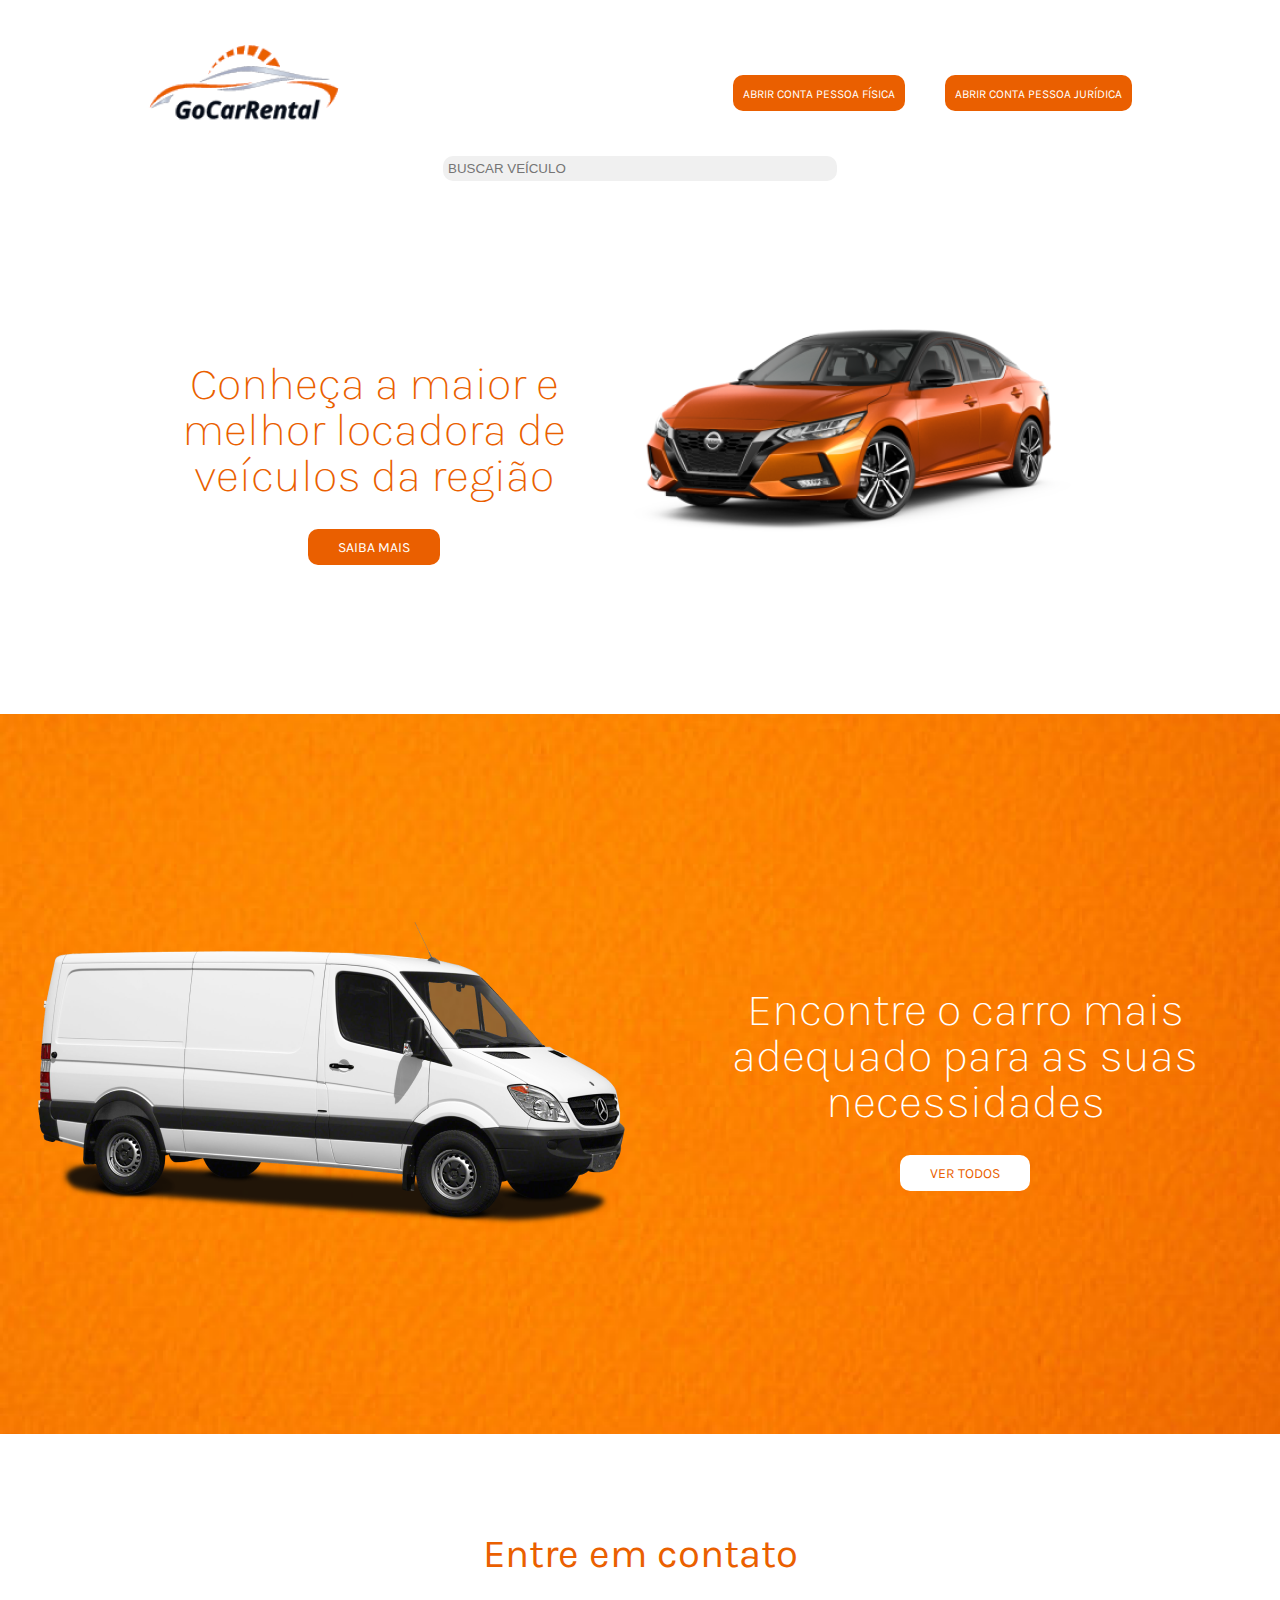
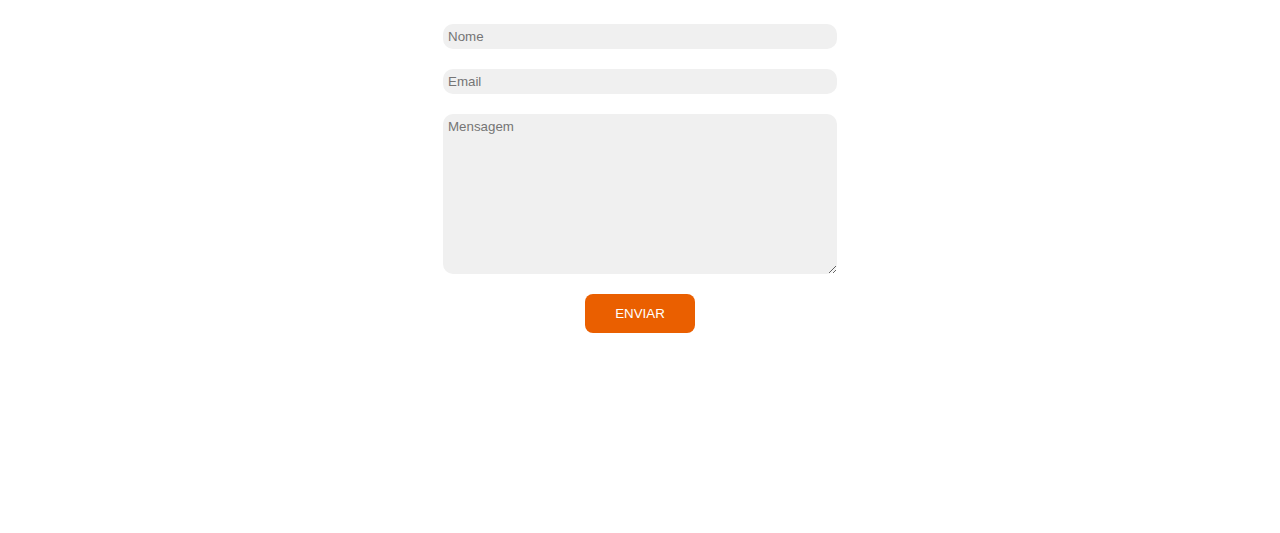
<file: index.html>
<!DOCTYPE html>
<html lang="en">
<head>
    <meta charset="UTF-8">
    <meta name="viewport" content="width=device-width, initial-scale=1.0">
    <title>GoCarRental</title>
    <link rel="stylesheet" href="./css/home-page/styles.css">
    <link rel="stylesheet" href="./css/reset.css">
    <link rel="stylesheet" href="./css/header.css">
</head>
<body>
    <div class="header-container">
        <div class="infos-wrapper">
            <div class="logo">
                <a href="/pages/index.html"><img src="../images/logo.png" alt="logo"></a> 
            </div>
            <div class="account-buttons">
                <div class="btn">
                    <a href="account_pf.html">ABRIR CONTA PESSOA FÍSICA</a>
                </div>
                <div class="btn">
                    <a href="account_pj.html">ABRIR CONTA PESSOA JURÍDICA</a>
                </div>
            </div>
        </div>
        <div class="search-wrapper">
            <form action="">
                <input type="text" placeholder="BUSCAR VEÍCULO">
            </form>
        </div>
    </div>
    <div class="hero1-container">
        <div class="hero1-wrapper">
            <div class="call-to-action1">
                <p>Conheça a maior e melhor locadora de veículos da região</p>
                <div class="btn">
                    <a href="">SAIBA MAIS</a>
                </div>
            </div>
            <div class="car1-image">
                <img src="../images/nissan.png" alt="car1">
            </div>
        </div>
    </div>
    <div class="hero2-container">
        <div class="car2-image">
            <img src="/images/van.png" alt="">
        </div>
        <div class="call-to-action2">
            <p>Encontre o carro mais adequado para as suas necessidades</p>
            <div class="btn">
                <a href="">VER TODOS</a>
            </div>
        </div>
    </div>
    <div class="form-container">
        <div class="paragraph-container">
            <p>Entre em contato</p>
        </div>
        <form action="" class="form-wrapper">
            <input type="text" name="name" id="" placeholder="Nome">
            <input type="email" name="email" placeholder="Email">
            <textarea name="" id="" cols="52" rows="10" placeholder="Mensagem"></textarea>
            <button class="form-btn">ENVIAR</button>
        </form>
    </div>
</body>
</html>
</file>
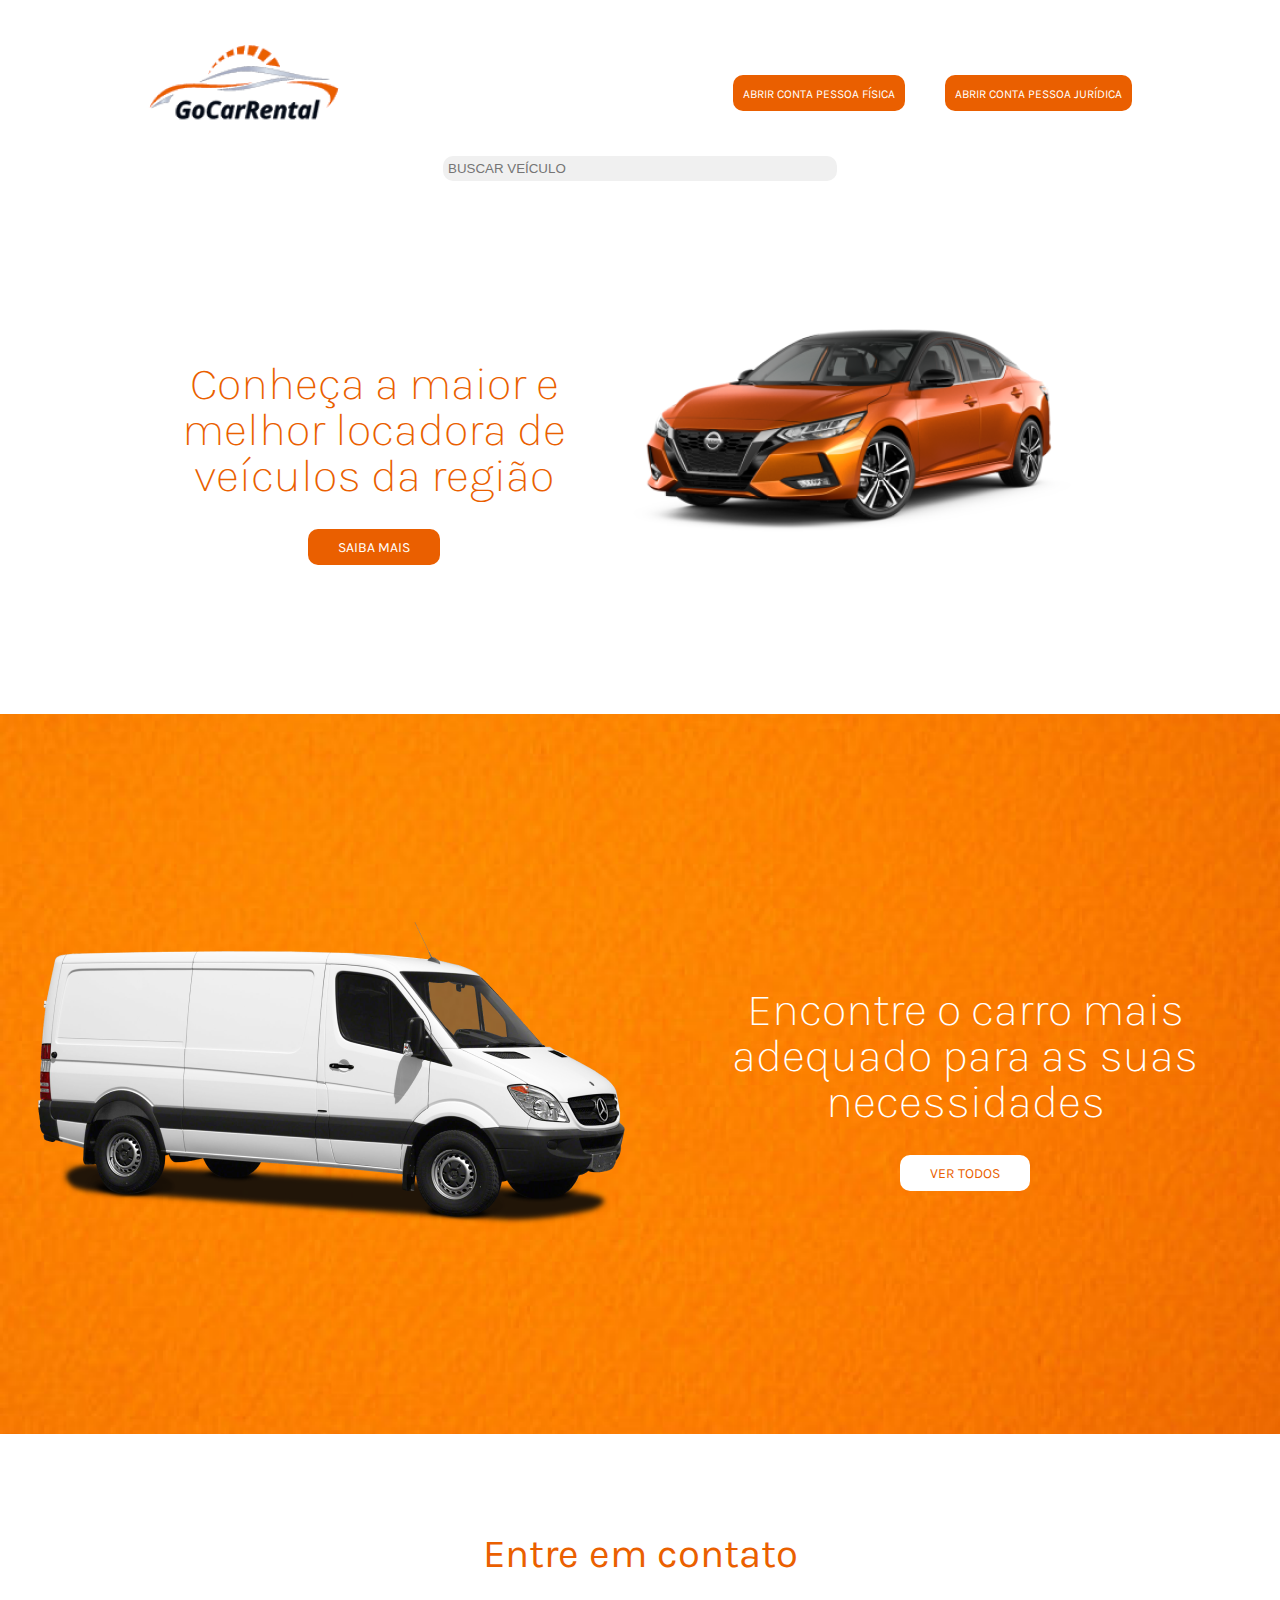
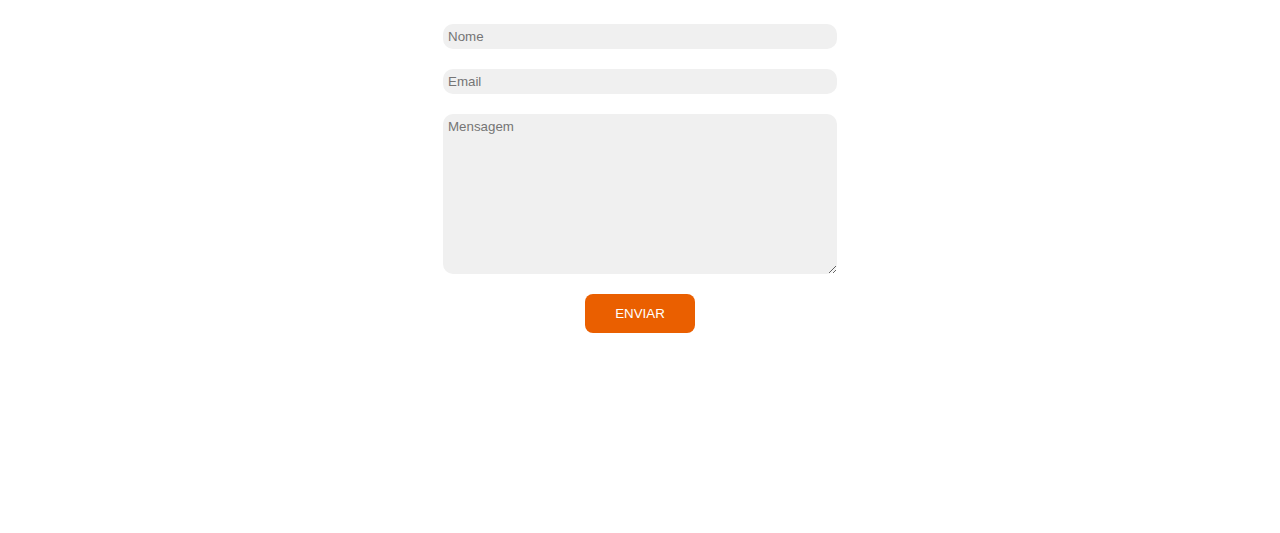
<file: pages/index.html>
<!DOCTYPE html>
<html lang="en">
<head>
    <meta charset="UTF-8">
    <meta name="viewport" content="width=device-width, initial-scale=1.0">
    <title>GoCarRental</title>
    <link rel="stylesheet" href="../css/home-page/styles.css">
    <link rel="stylesheet" href="../css/reset.css">
    <link rel="stylesheet" href="../css/header.css">
</head>
<body>
    <div class="header-container">
        <div class="infos-wrapper">
            <div class="logo">
                <a href="/pages/index.html"><img src="../images/logo.png" alt="logo"></a> 
            </div>
            <div class="account-buttons">
                <div class="btn">
                    <a href="/pages/account_pf.html">ABRIR CONTA PESSOA FÍSICA</a>
                </div>
                <div class="btn">
                    <a href="/pages/account_pj.html">ABRIR CONTA PESSOA JURÍDICA</a>
                </div>
            </div>
        </div>
        <div class="search-wrapper">
            <form action="">
                <input type="text" placeholder="BUSCAR VEÍCULO">
            </form>
        </div>
    </div>
    <div class="hero1-container">
        <div class="hero1-wrapper">
            <div class="call-to-action1">
                <p>Conheça a maior e melhor locadora de veículos da região</p>
                <div class="btn">
                    <a href="">SAIBA MAIS</a>
                </div>
            </div>
            <div class="car1-image">
                <img src="../images/nissan.png" alt="car1">
            </div>
        </div>
    </div>
    <div class="hero2-container">
        <div class="car2-image">
            <img src="/images/van.png" alt="">
        </div>
        <div class="call-to-action2">
            <p>Encontre o carro mais adequado para as suas necessidades</p>
            <div class="btn">
                <a href="">VER TODOS</a>
            </div>
        </div>
    </div>
    <div class="form-container">
        <div class="paragraph-container">
            <p>Entre em contato</p>
        </div>
        <form action="" class="form-wrapper">
            <input type="text" name="name" id="" placeholder="Nome">
            <input type="email" name="email" placeholder="Email">
            <textarea name="" id="" cols="52" rows="10" placeholder="Mensagem"></textarea>
            <button class="form-btn">ENVIAR</button>
        </form>
    </div>
</body>
</html>
</file>
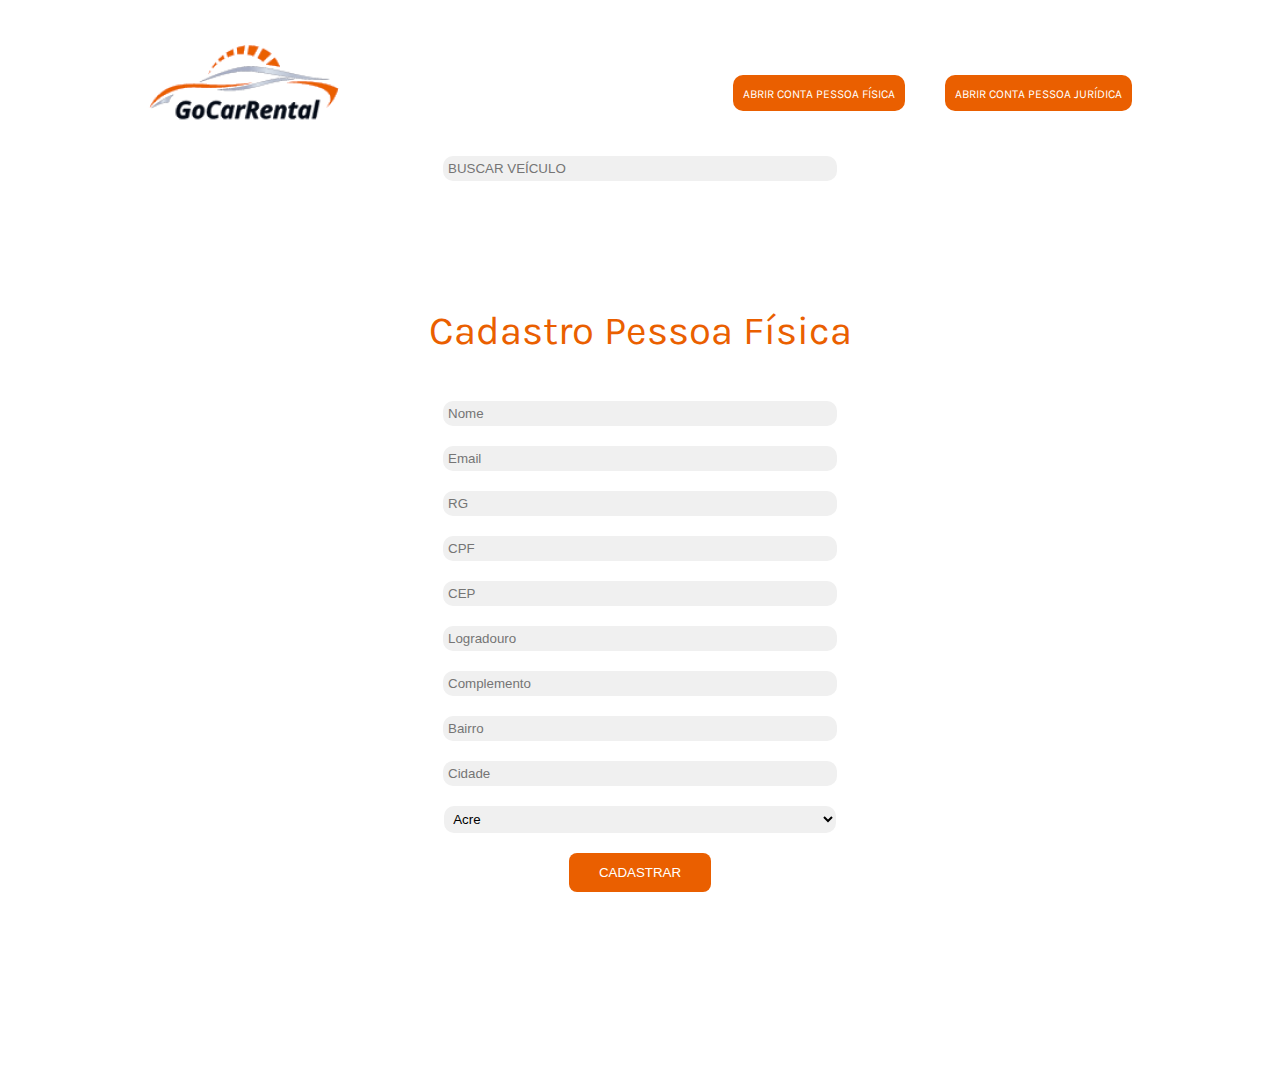
<file: account_pf.html>
<!DOCTYPE html>
<html lang="en">
<head>
    <meta charset="UTF-8">
    <meta name="viewport" content="width=device-width, initial-scale=1.0">
    <title>GoCarRental</title>
    <link rel="stylesheet" href="./css/header.css">
    <link rel="stylesheet" href="./css/reset.css">
    <link rel="stylesheet" href="./css/account-page/styles.css">
</head>
<body>
    <div class="header-container">
        <div class="infos-wrapper">
            <div class="logo">
                <a href="index.html"><img src="../images/logo.png" alt="logo"></a> 
            </div>
            <div class="account-buttons">
                <div class="btn">
                    <a href="account_pf.html">ABRIR CONTA PESSOA FÍSICA</a>
                </div>
                <div class="btn">
                    <a href="account_pj.html">ABRIR CONTA PESSOA JURÍDICA</a>
                </div>
            </div>
        </div>
        <div class="search-wrapper">
            <form action="">
                <input type="text" placeholder="BUSCAR VEÍCULO">
            </form>
        </div>
    </div>
    <div class="form-container">
         <div class="paragraph-container">
            <p>Cadastro Pessoa Física</p>
         </div>
         <form action="" class="form-wrapper">
            <fieldset>
                <input type="text" name="name" id="name" placeholder="Nome" minlength="3" required>
                <span class="msg-erro"></span>
            </fieldset>
            <fieldset>
                <input type="email" name="email" id="email" placeholder="Email" minlength="4" required>
                <span class="msg-erro"></span>
            </fieldset>
            <fieldset>
                <input type="text" name="rg" placeholder="RG">
            </fieldset>
            <fieldset>
                <input type="text" name="cpf" id="cpf" placeholder="CPF" minlength="11" maxlength="14" required>
                <span class="msg-erro"></span>
            </fieldset>
            <fieldset>
                <input type="text" name="cep" id="cep" placeholder="CEP" minlength="8" maxlength="9" required>
                <span class="msg-erro"></span>
            </fieldset>
            <fieldset>
                <input type="text" name="logradouro" id="logradouro" placeholder="Logradouro">
            </fieldset>
            <fieldset>
                <input type="text" name="complemento" id="complemento" placeholder="Complemento">
            </fieldset>
            <fieldset>
                <input type="text" name="bairro" id="bairro" placeholder="Bairro">
            </fieldset>
            <fieldset>
                <input type="text" name="cidade" id="cidade" placeholder="Cidade">
            </fieldset>
            <fieldset>
                <select id="estado" name="estado" aria-placeholder="UF">
                    <option value="AC">Acre</option>
                    <option value="AL">Alagoas</option>
                    <option value="AP">Amapá</option>
                    <option value="AM">Amazonas</option>
                    <option value="BA">Bahia</option>
                    <option value="CE">Ceará</option>
                    <option value="DF">Distrito Federal</option>
                    <option value="ES">Espírito Santo</option>
                    <option value="GO">Goiás</option>
                    <option value="MA">Maranhão</option>
                    <option value="MT">Mato Grosso</option>
                    <option value="MS">Mato Grosso do Sul</option>
                    <option value="MG">Minas Gerais</option>
                    <option value="PA">Pará</option>
                    <option value="PB">Paraíba</option>
                    <option value="PR">Paraná</option>
                    <option value="PE">Pernambuco</option>
                    <option value="PI">Piauí</option>
                    <option value="RJ">Rio de Janeiro</option>
                    <option value="RN">Rio Grande do Norte</option>
                    <option value="RS">Rio Grande do Sul</option>
                    <option value="RO">Rondônia</option>
                    <option value="RR">Roraima</option>
                    <option value="SC">Santa Catarina</option>
                    <option value="SP">São Paulo</option>
                    <option value="SE">Sergipe</option>
                    <option value="TO">Tocantins</option>
                    <option value="EX">Estrangeiro</option>
                </select>
            </fieldset>
            <button class="form-btn" type="submit">CADASTRAR</button> 
         </form>
    </div>
    
    <script src="/js/script-pf.js" type="module"></script>
</body>
</html>
</file>
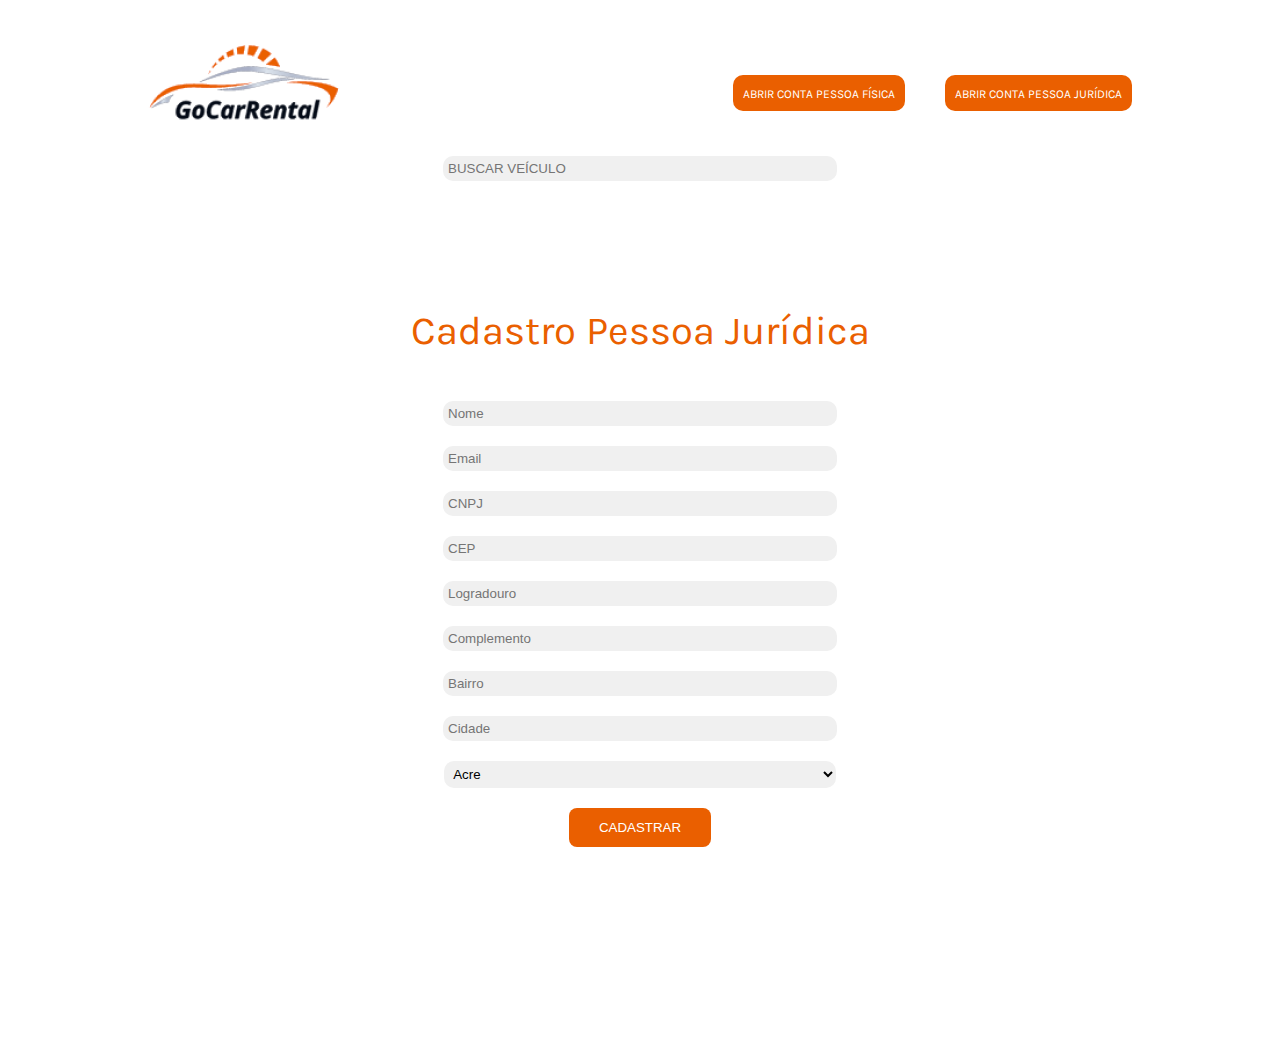
<file: account_pj.html>
<!DOCTYPE html>
<html lang="en">
<head>
    <meta charset="UTF-8">
    <meta name="viewport" content="width=device-width, initial-scale=1.0">
    <title>GoCarRental</title>
    <link rel="stylesheet" href="./css/header.css">
    <link rel="stylesheet" href="./css/reset.css">
    <link rel="stylesheet" href="./css/account-page/styles.css">
</head>
<body>
    <div class="header-container">
        <div class="infos-wrapper">
            <div class="logo">
                <a href="index.html"><img src="../images/logo.png" alt="logo"></a> 
            </div>
            <div class="account-buttons">
                <div class="btn">
                    <a href="account_pf.html">ABRIR CONTA PESSOA FÍSICA</a>
                </div>
                <div class="btn">
                    <a href="account_pj.html">ABRIR CONTA PESSOA JURÍDICA</a>
                </div>
            </div>
        </div>
        <div class="search-wrapper">
            <form action="">
                <input type="text" placeholder="BUSCAR VEÍCULO">
            </form>
        </div>
    </div>
    <div class="form-container">
         <div class="paragraph-container">
            <p>Cadastro Pessoa Jurídica</p>
         </div>
         <form action="" class="form-wrapper">
            <fieldset>
                <input type="text" name="name" id="name" placeholder="Nome" minlength="3" required>
                <span class="msg-erro"></span>
            </fieldset>
            <fieldset>
                <input type="email" name="email" id="email" placeholder="Email" minlength="4" required>
                <span class="msg-erro"></span>
            </fieldset>
            <fieldset>
                <input type="text" name="cnpj" id="cnpj" placeholder="CNPJ" minlength="14" maxlength="18" required>
                <span class="msg-erro"></span>
            </fieldset>
            <fieldset>
                <input type="text" name="cep" id="cep" placeholder="CEP" minlength="8" maxlength="9" required>
                <span class="msg-erro"></span>
            </fieldset>
            <fieldset>
                <input type="text" name="logradouro" id="logradouro" placeholder="Logradouro">
                <span class="msg-erro"></span>
            </fieldset>
            <fieldset>
                <input type="text" name="complemento" id="complemento" placeholder="Complemento">
                <span class="msg-erro"></span>
            </fieldset>
            <fieldset>
                <input type="text" name="bairro" id="bairro" placeholder="Bairro">
                <span class="msg-erro"></span>
            </fieldset>
            <fieldset>
                <input type="text" name="cidade" id="cidade" placeholder="Cidade">
                <span class="msg-erro"></span>
            </fieldset>
            <fieldset>
                <select id="estado" name="estado" aria-placeholder="UF">
                    <option value="AC">Acre</option>
                    <option value="AL">Alagoas</option>
                    <option value="AP">Amapá</option>
                    <option value="AM">Amazonas</option>
                    <option value="BA">Bahia</option>
                    <option value="CE">Ceará</option>
                    <option value="DF">Distrito Federal</option>
                    <option value="ES">Espírito Santo</option>
                    <option value="GO">Goiás</option>
                    <option value="MA">Maranhão</option>
                    <option value="MT">Mato Grosso</option>
                    <option value="MS">Mato Grosso do Sul</option>
                    <option value="MG">Minas Gerais</option>
                    <option value="PA">Pará</option>
                    <option value="PB">Paraíba</option>
                    <option value="PR">Paraná</option>
                    <option value="PE">Pernambuco</option>
                    <option value="PI">Piauí</option>
                    <option value="RJ">Rio de Janeiro</option>
                    <option value="RN">Rio Grande do Norte</option>
                    <option value="RS">Rio Grande do Sul</option>
                    <option value="RO">Rondônia</option>
                    <option value="RR">Roraima</option>
                    <option value="SC">Santa Catarina</option>
                    <option value="SP">São Paulo</option>
                    <option value="SE">Sergipe</option>
                    <option value="TO">Tocantins</option>
                    <option value="EX">Estrangeiro</option>
                </select>
            </fieldset>
            <button class="form-btn" type="submit">CADASTRAR</button> 
         </form>
    </div>

    <script src="/js/script-pj.js" type="module"></script>
</body>
</html>
</file>
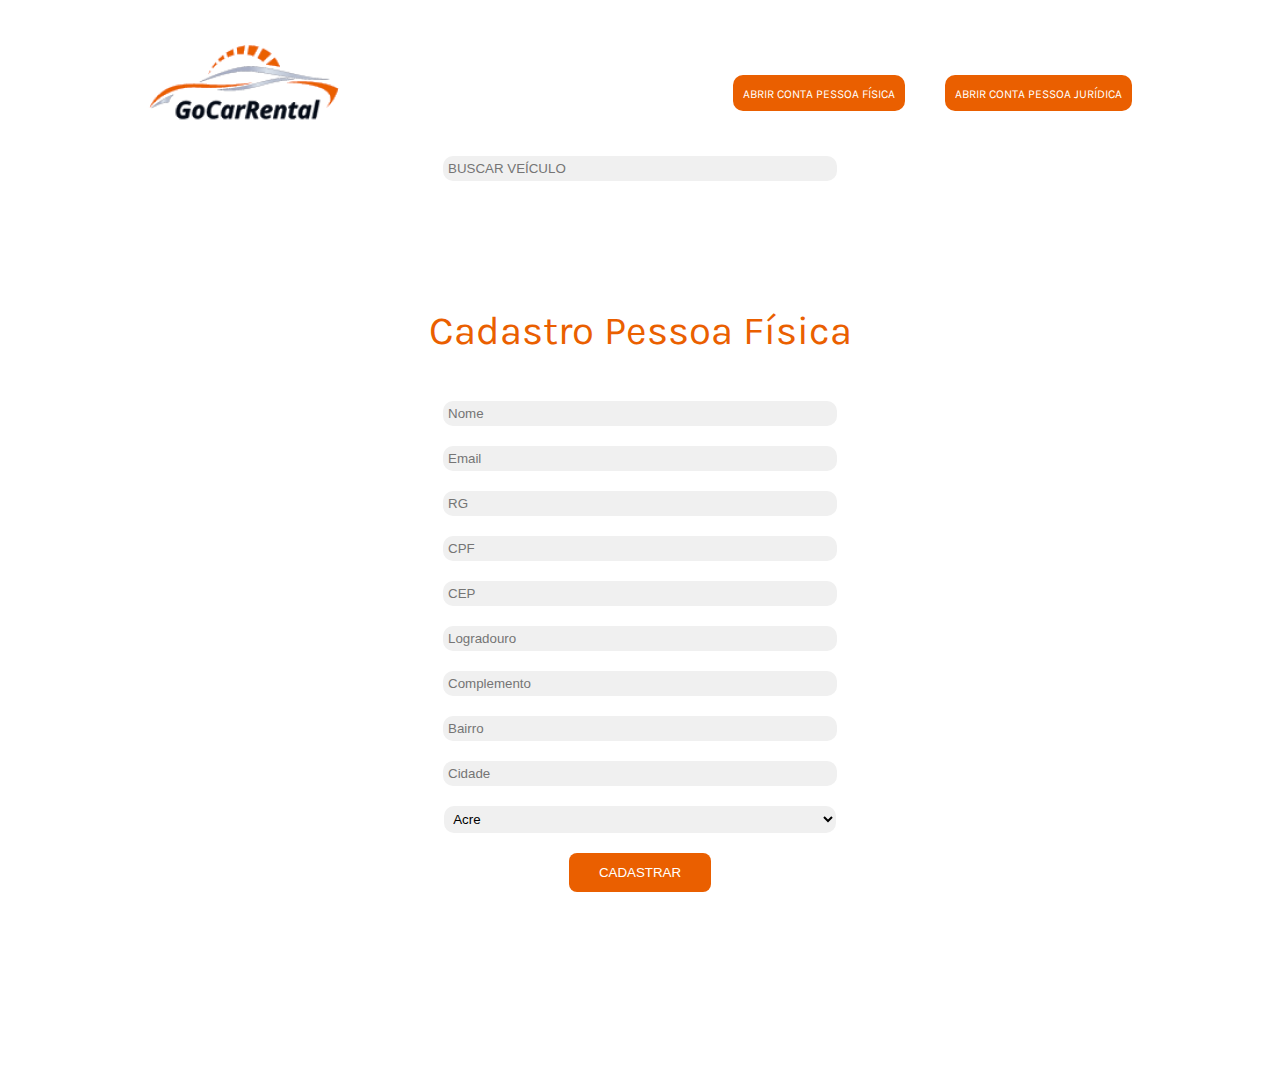
<file: pages/account_pf.html>
<!DOCTYPE html>
<html lang="en">
<head>
    <meta charset="UTF-8">
    <meta name="viewport" content="width=device-width, initial-scale=1.0">
    <title>GoCarRental</title>
    <link rel="stylesheet" href="../css/header.css">
    <link rel="stylesheet" href="../css/reset.css">
    <link rel="stylesheet" href="../css/account-page/styles.css">
</head>
<body>
    <div class="header-container">
        <div class="infos-wrapper">
            <div class="logo">
                <a href="/pages/index.html"><img src="../images/logo.png" alt="logo"></a> 
            </div>
            <div class="account-buttons">
                <div class="btn">
                    <a href="/pages/account_pf.html">ABRIR CONTA PESSOA FÍSICA</a>
                </div>
                <div class="btn">
                    <a href="/pages/account_pj.html">ABRIR CONTA PESSOA JURÍDICA</a>
                </div>
            </div>
        </div>
        <div class="search-wrapper">
            <form action="">
                <input type="text" placeholder="BUSCAR VEÍCULO">
            </form>
        </div>
    </div>
    <div class="form-container">
         <div class="paragraph-container">
            <p>Cadastro Pessoa Física</p>
         </div>
         <form action="" class="form-wrapper">
            <fieldset>
                <input type="text" name="name" id="name" placeholder="Nome" minlength="3" required>
                <span class="msg-erro"></span>
            </fieldset>
            <fieldset>
                <input type="email" name="email" id="email" placeholder="Email" minlength="4" required>
                <span class="msg-erro"></span>
            </fieldset>
            <fieldset>
                <input type="text" name="rg" placeholder="RG">
            </fieldset>
            <fieldset>
                <input type="text" name="cpf" id="cpf" placeholder="CPF" minlength="11" maxlength="14" required>
                <span class="msg-erro"></span>
            </fieldset>
            <fieldset>
                <input type="text" name="cep" id="cep" placeholder="CEP" minlength="8" maxlength="9" required>
                <span class="msg-erro"></span>
            </fieldset>
            <fieldset>
                <input type="text" name="logradouro" id="logradouro" placeholder="Logradouro">
            </fieldset>
            <fieldset>
                <input type="text" name="complemento" id="complemento" placeholder="Complemento">
            </fieldset>
            <fieldset>
                <input type="text" name="bairro" id="bairro" placeholder="Bairro">
            </fieldset>
            <fieldset>
                <input type="text" name="cidade" id="cidade" placeholder="Cidade">
            </fieldset>
            <fieldset>
                <select id="estado" name="estado" aria-placeholder="UF">
                    <option value="AC">Acre</option>
                    <option value="AL">Alagoas</option>
                    <option value="AP">Amapá</option>
                    <option value="AM">Amazonas</option>
                    <option value="BA">Bahia</option>
                    <option value="CE">Ceará</option>
                    <option value="DF">Distrito Federal</option>
                    <option value="ES">Espírito Santo</option>
                    <option value="GO">Goiás</option>
                    <option value="MA">Maranhão</option>
                    <option value="MT">Mato Grosso</option>
                    <option value="MS">Mato Grosso do Sul</option>
                    <option value="MG">Minas Gerais</option>
                    <option value="PA">Pará</option>
                    <option value="PB">Paraíba</option>
                    <option value="PR">Paraná</option>
                    <option value="PE">Pernambuco</option>
                    <option value="PI">Piauí</option>
                    <option value="RJ">Rio de Janeiro</option>
                    <option value="RN">Rio Grande do Norte</option>
                    <option value="RS">Rio Grande do Sul</option>
                    <option value="RO">Rondônia</option>
                    <option value="RR">Roraima</option>
                    <option value="SC">Santa Catarina</option>
                    <option value="SP">São Paulo</option>
                    <option value="SE">Sergipe</option>
                    <option value="TO">Tocantins</option>
                    <option value="EX">Estrangeiro</option>
                </select>
            </fieldset>
            <button class="form-btn" type="submit">CADASTRAR</button> 
         </form>
    </div>
    
    <script src="/js/script-pf.js" type="module"></script>
</body>
</html>
</file>
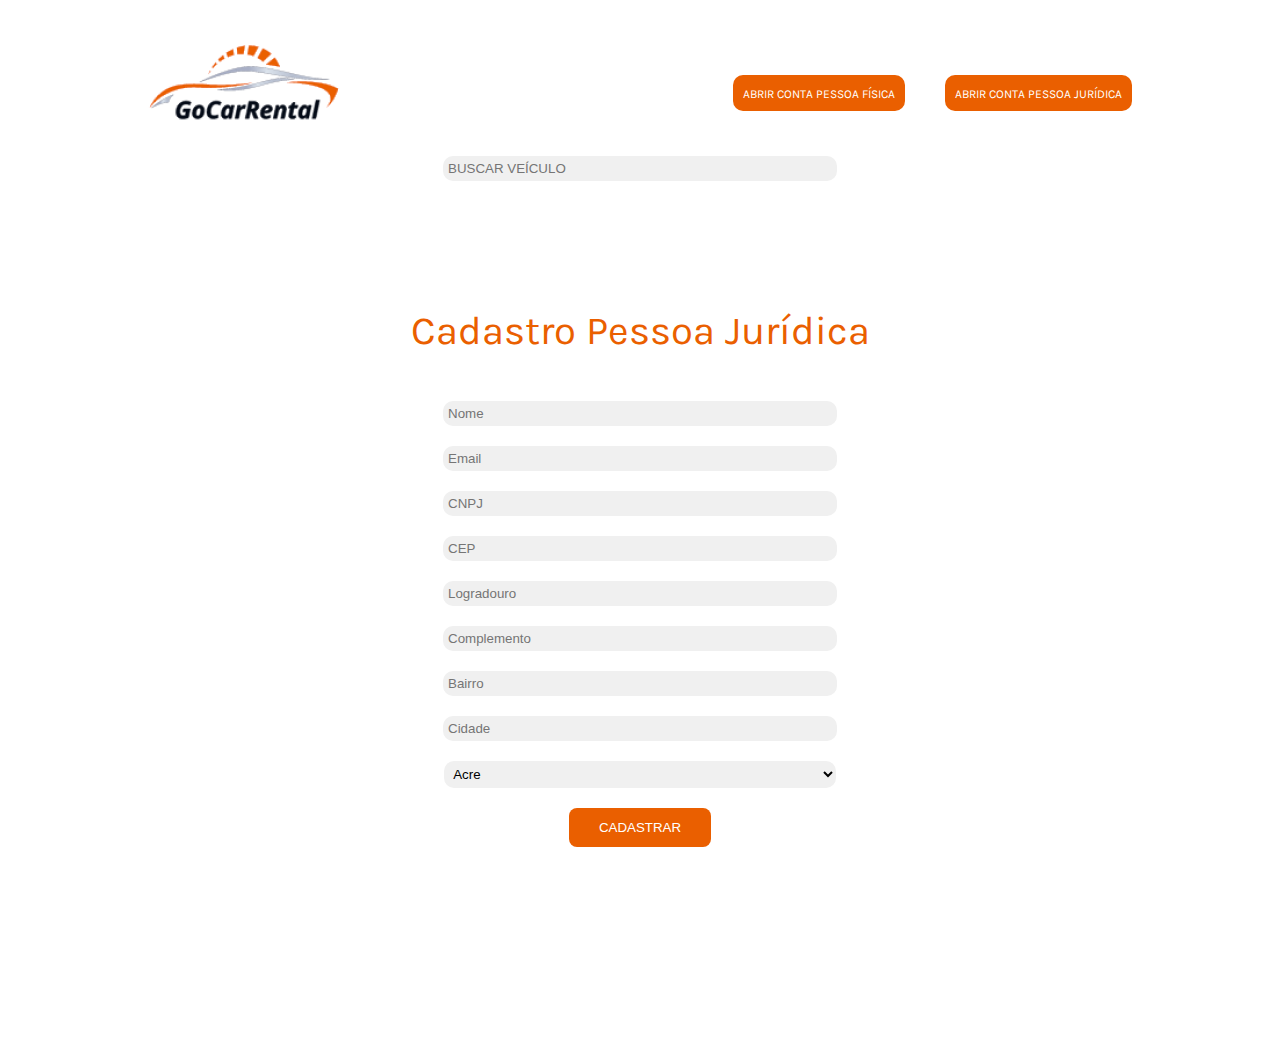
<file: pages/account_pj.html>
<!DOCTYPE html>
<html lang="en">
<head>
    <meta charset="UTF-8">
    <meta name="viewport" content="width=device-width, initial-scale=1.0">
    <title>GoCarRental</title>
    <link rel="stylesheet" href="../css/header.css">
    <link rel="stylesheet" href="../css/reset.css">
    <link rel="stylesheet" href="../css/account-page/styles.css">
</head>
<body>
    <div class="header-container">
        <div class="infos-wrapper">
            <div class="logo">
                <a href="/pages/index.html"><img src="../images/logo.png" alt="logo"></a> 
            </div>
            <div class="account-buttons">
                <div class="btn">
                    <a href="/pages/account_pf.html">ABRIR CONTA PESSOA FÍSICA</a>
                </div>
                <div class="btn">
                    <a href="/pages/account_pj.html">ABRIR CONTA PESSOA JURÍDICA</a>
                </div>
            </div>
        </div>
        <div class="search-wrapper">
            <form action="">
                <input type="text" placeholder="BUSCAR VEÍCULO">
            </form>
        </div>
    </div>
    <div class="form-container">
         <div class="paragraph-container">
            <p>Cadastro Pessoa Jurídica</p>
         </div>
         <form action="" class="form-wrapper">
            <fieldset>
                <input type="text" name="name" id="name" placeholder="Nome" minlength="3" required>
                <span class="msg-erro"></span>
            </fieldset>
            <fieldset>
                <input type="email" name="email" id="email" placeholder="Email" minlength="4" required>
                <span class="msg-erro"></span>
            </fieldset>
            <fieldset>
                <input type="text" name="cnpj" id="cnpj" placeholder="CNPJ" minlength="14" maxlength="18" required>
                <span class="msg-erro"></span>
            </fieldset>
            <fieldset>
                <input type="text" name="cep" id="cep" placeholder="CEP" minlength="8" maxlength="9" required>
                <span class="msg-erro"></span>
            </fieldset>
            <fieldset>
                <input type="text" name="logradouro" id="logradouro" placeholder="Logradouro">
                <span class="msg-erro"></span>
            </fieldset>
            <fieldset>
                <input type="text" name="complemento" id="complemento" placeholder="Complemento">
                <span class="msg-erro"></span>
            </fieldset>
            <fieldset>
                <input type="text" name="bairro" id="bairro" placeholder="Bairro">
                <span class="msg-erro"></span>
            </fieldset>
            <fieldset>
                <input type="text" name="cidade" id="cidade" placeholder="Cidade">
                <span class="msg-erro"></span>
            </fieldset>
            <fieldset>
                <select id="estado" name="estado" aria-placeholder="UF">
                    <option value="AC">Acre</option>
                    <option value="AL">Alagoas</option>
                    <option value="AP">Amapá</option>
                    <option value="AM">Amazonas</option>
                    <option value="BA">Bahia</option>
                    <option value="CE">Ceará</option>
                    <option value="DF">Distrito Federal</option>
                    <option value="ES">Espírito Santo</option>
                    <option value="GO">Goiás</option>
                    <option value="MA">Maranhão</option>
                    <option value="MT">Mato Grosso</option>
                    <option value="MS">Mato Grosso do Sul</option>
                    <option value="MG">Minas Gerais</option>
                    <option value="PA">Pará</option>
                    <option value="PB">Paraíba</option>
                    <option value="PR">Paraná</option>
                    <option value="PE">Pernambuco</option>
                    <option value="PI">Piauí</option>
                    <option value="RJ">Rio de Janeiro</option>
                    <option value="RN">Rio Grande do Norte</option>
                    <option value="RS">Rio Grande do Sul</option>
                    <option value="RO">Rondônia</option>
                    <option value="RR">Roraima</option>
                    <option value="SC">Santa Catarina</option>
                    <option value="SP">São Paulo</option>
                    <option value="SE">Sergipe</option>
                    <option value="TO">Tocantins</option>
                    <option value="EX">Estrangeiro</option>
                </select>
            </fieldset>
            <button class="form-btn" type="submit">CADASTRAR</button> 
         </form>
    </div>

    <script src="/js/script-pj.js" type="module"></script>
</body>
</html>
</file>
<file: css/home-page/styles.css>
/* HERO 1 */
.hero1-container {
    width: 100%;
    display: flex;
    margin: 80px 0;
    flex-direction: row;
    justify-content: center;
    align-items: center;
}

.hero1-wrapper {
    width: 80%;
    display: flex;
    flex-direction: row;
    justify-content: space-between;
}

.call-to-action1 {
    display: flex;
    flex-direction: column;
    align-items: center;
    justify-content: center;
}

.call-to-action1 p {
    font-size: 46px;
    font-weight: lighter;
    max-width: 600px;
    text-align: center;
    margin: 30px 0px;
    color: #EA5F00;
}

.call-to-action1 .btn {
    padding: 10px 30px;
}

.call-to-action1 .btn a {
    font-size: 14px;
}

/* HERO 2 */

.hero2-container {
    width: 100%;
    background-image: url('/images/orange-background.png');
    background-size: cover;
    min-height: 80vh;
    display: flex;
    justify-content: space-evenly;
    align-items: center;
}

.call-to-action2 {
    display: flex;
    flex-direction: column;
    align-items: center;
    justify-content: center;
}

.call-to-action2 p {
    font-size: 46px;
    font-weight: lighter;
    max-width: 600px;
    text-align: center;
    margin: 30px 0px;
    color: #FFFF;
}

.call-to-action2 .btn {
    padding: 10px 30px;
    background-color: #FFFF;
}

.call-to-action2 .btn a {
    font-size: 14px;
    color: #EA5F00;
}

/* CONTACT AREA */
.form-container {
    min-height: 70vh;
    display: flex;
    flex-direction: column;
    align-items: center;
    justify-content: center;
}

.paragraph-container {
    margin-top: 100px;
    margin-bottom: 50px;
    font-size: 40px;
    color: #EA5F00;
}


.form-wrapper {
    display: flex;
    flex-direction: column;
    align-items: center;
    justify-content: center;
    margin-bottom: 200px;
}

.form-wrapper input {
    width: 30vw;
    background-color: #F0F0F0;
    border: 0;
    border-radius: 10px;
    padding: 5px 5px;
    margin-bottom: 20px;
}

.form-wrapper textarea {
    width: 30vw;
    background-color: #F0F0F0;
    border: 0;
    border-radius: 10px;
    padding: 5px 5px;
    margin-bottom: 20px;
}

.form-wrapper textarea::-webkit-input-placeholder {
    font-family: 'Arial', sans-serif;
}

.form-btn {
    padding: 12px 30px;
    background-color: #EA5F00;
    border: 0px;
    border-radius: 8px;
    color: #FFFF;
    cursor: pointer;
}
</file>
<file: css/header.css>
.header-container {
    width: 100%;
    display: flex;
    flex-direction: column;
    justify-content: center;
    align-items: center;
    margin: 30px 0;
}

.infos-wrapper {
    width: 80%;
    display: flex;
    flex-direction: row;
    justify-content: space-between;
}

.account-buttons {
    display: flex;
    flex-direction: row;
    align-items: center;
    justify-content: space-evenly;
}

.btn {
    margin: 0px 20px;
    background-color: #EA5F00;
    padding: 10px 10px;
    border-radius: 10px;
    cursor: pointer;
}

.btn a {
    text-decoration: none;
    color: #FFFF;
    font-size: 12px;
}

.search-wrapper {
    width: 75vw;
    display: flex;
    justify-content: center;
}

.search-wrapper input {
    width: 30vw;
    background-color: #F0F0F0;
    border: 0;
    border-radius: 10px;
    padding: 5px 5px;
}
</file>
<file: css/account-page/styles.css>
.form-container {
    min-height: 70vh;
    display: flex;
    flex-direction: column;
    align-items: center;
    justify-content: center;
}

.paragraph-container {
    margin-top: 100px;
    margin-bottom: 50px;
    font-size: 40px;
    color: #EA5F00;
}


.form-wrapper {
    display: flex;
    flex-direction: column;
    align-items: center;
    justify-content: center;
    margin-bottom: 200px;
}

fieldset {
    display: flex;
    flex-direction: column;
    justify-content: baseline;
    align-items: baseline;
    margin-bottom: 20px;
}

.form-wrapper input {
    width: 30vw;
    background-color: #F0F0F0;
    border: 0;
    border-radius: 10px;
    padding: 5px 5px;
    margin-bottom: 0px;
}

.form-wrapper select {
    width: 30.6vw;
    background-color: #F0F0F0;
    border: 0;
    border-radius: 10px;
    padding: 5px 5px;
    margin-bottom: 0px;
}

.form-wrapper span {
    font-size: 14px;
    color: red;
}

.form-wrapper input::-webkit-input-placeholder {
    font-family: 'Arial', sans-serif;
}  

.form-btn {
    padding: 12px 30px;
    background-color: #EA5F00;
    border: 0px;
    border-radius: 8px;
    color: #FFFF;
    cursor: pointer;
}
</file>
